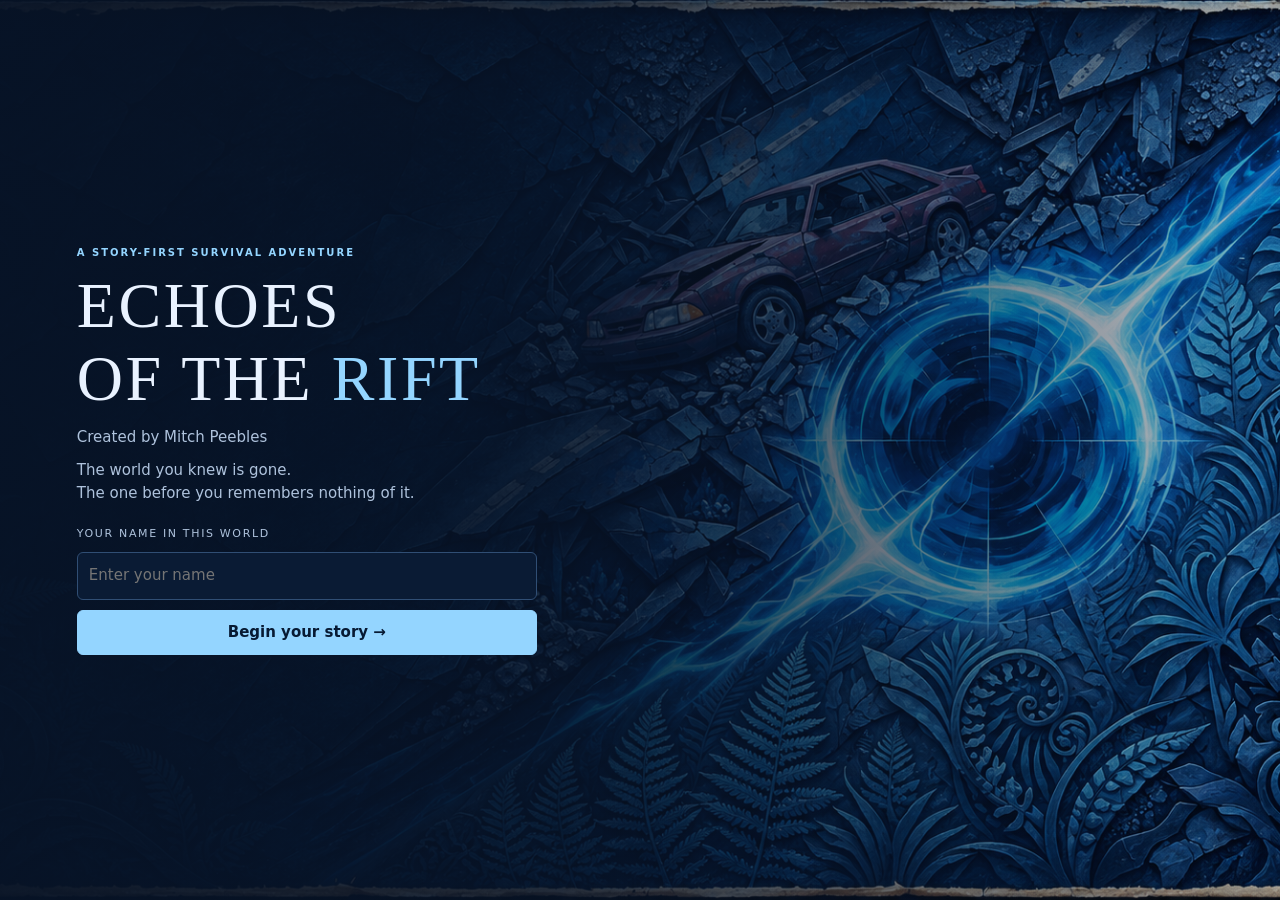
<file: index.html>
<!doctype html>
<html lang="en">
<head>
<meta charset="utf-8">
<meta name="viewport" content="width=device-width,initial-scale=1,viewport-fit=cover">
<meta name="author" content="Mitch Peebles">
<meta name="theme-color" content="#071326">
<meta name="description" content="Echoes of the Rift — a story-first survival adventure across a fractured prehistoric Earth.">
<title>Echoes of the Rift</title>
<link rel="icon" href="assets/favicon.svg" type="image/svg+xml">
<link rel="stylesheet" href="assets/style.css?v=6">
</head>
<body>
<div id="app"></div>
<div id="toast" role="status" aria-live="polite" hidden></div>
<dialog id="dlg" aria-label="Game panel"></dialog>
<noscript><p style="padding:2rem">Echoes of the Rift needs JavaScript. It runs entirely in your browser; nothing is sent anywhere.</p></noscript>
<script src="assets/art.js?v=6"></script>
<script src="assets/scene-data.js?v=6"></script>
<script src="assets/game.js?v=6"></script>
<script src="assets/gear-icons.js?v=6"></script>
<script src="assets/ui.js?v=6"></script>
</body>
</html>
</file>
<file: assets/style.css>
[hidden]{display:none!important}
:root{color-scheme:dark;--bg:#071326;--panel:#102440;--panel2:#0c1d36;--line:#304e74;--ink:#e9f2ff;--muted:#aec2dc;--accent:#94d5ff;--accent2:#b0bfff;--warn:#ffb4a8;--ok:#9be3b5}
*{box-sizing:border-box}
html{-webkit-text-size-adjust:100%}
body{margin:0;background:var(--bg);color:var(--ink);font:15px/1.55 system-ui,-apple-system,"Segoe UI",sans-serif;padding:env(safe-area-inset-top) env(safe-area-inset-right) env(safe-area-inset-bottom) env(safe-area-inset-left)}
h1,h2,h3{font-family:Georgia,serif;font-weight:400;line-height:1.15;margin:0}
h2{font-size:24px}h3{font-size:19px}
p{margin:0 0 10px;color:var(--muted)}
button{font:inherit;color:var(--ink);background:#1b385d;border:1px solid var(--line);border-radius:6px;padding:10px 14px;cursor:pointer;min-height:42px}
button:hover:not([aria-disabled=true]){border-color:var(--accent);background:#284d79}
button:focus-visible,input:focus-visible,summary:focus-visible{outline:3px solid var(--accent2);outline-offset:2px}
button.primary{background:var(--accent);color:#071a33;border-color:var(--accent);font-weight:700}
button.primary:hover:not([aria-disabled=true]){background:#c4e9ff}
button.ghost{background:transparent}
button[aria-disabled=true]{opacity:.5;cursor:not-allowed}
input[type=text],input[type=password],input[type=file]{font:inherit;color:var(--ink);background:#0a1b34;border:1px solid var(--line);border-radius:6px;padding:11px;width:100%}
.eyebrow{letter-spacing:.2em;font-size:10px;font-weight:700;color:var(--accent);text-transform:uppercase}
.tiny{font-size:12px}.muted{color:var(--muted)}.row{display:flex;gap:10px;flex-wrap:wrap;align-items:center}
.card{background:var(--panel);border:1px solid var(--line);border-radius:8px;padding:16px}

/* title */
.title{min-height:100vh;display:grid;align-items:center;padding:6vh 6vw;background:linear-gradient(90deg,rgba(7,19,38,.97) 0%,rgba(7,19,38,.85) 45%,rgba(7,19,38,.25) 100%),url(art/blue-rift-background.png) center/cover}
.title-box{max-width:460px}
.title h1{font-size:clamp(40px,8vw,64px);letter-spacing:.04em;margin:8px 0 10px}
.title h1 em{color:var(--accent);font-style:normal}
.title form{display:grid;gap:10px;margin-top:20px}
.title label{font-size:11px;letter-spacing:.15em;color:var(--muted)}

/* prologue */
.story{max-width:1000px;margin:auto;padding:24px 4vw 40px}
.story-panels{display:grid;grid-template-columns:repeat(auto-fit,minmax(170px,1fr));gap:8px;margin:14px 0}
.story-text{font:19px/1.8 Georgia,serif;color:#dceaff;margin:16px 0}
.art-panel{margin:0;border:1px solid var(--line);border-radius:6px;overflow:hidden;background:#000}
.art-panel svg{display:block;width:100%;height:auto}

/* hub */
.top{position:sticky;top:0;z-index:5;background:rgba(7,19,38,.96);border-bottom:1px solid var(--line);padding:8px 3vw;display:flex;gap:12px 18px;flex-wrap:wrap;align-items:center}
.brand{font:600 16px Georgia,serif;letter-spacing:.08em;color:var(--accent);white-space:nowrap}
.clock{font-size:14px;white-space:nowrap}
.meters{display:flex;gap:10px;flex:1;min-width:300px}
.meter{flex:1;min-width:60px}
.meter span{display:flex;justify-content:space-between;font-size:10px;letter-spacing:.1em;text-transform:uppercase;color:var(--muted)}
.meter b{color:var(--ink);font-weight:600}
.bar{height:6px;background:#26415f;border-radius:4px;overflow:hidden;margin-top:3px}
.bar i{display:block;height:100%;background:var(--accent)}
.meter.low .bar i{background:#ff8a78}.meter.low b{color:var(--warn)}
.top .row button{padding:7px 11px;min-height:36px;font-size:13px}
.hub{display:grid;gap:16px;padding:16px 3vw 40px;max-width:1400px;margin:auto;grid-template-columns:minmax(0,1.55fr) minmax(300px,1fr);grid-template-areas:"goal goal" "map here" "log here";align-items:start}
.goal{grid-area:goal;display:flex;gap:14px;align-items:center;justify-content:space-between;flex-wrap:wrap;background:linear-gradient(90deg,#14325a,var(--panel))}
.goal p{margin:2px 0 0;color:var(--ink)}
.map-col{grid-area:map;min-width:0}
.here{grid-area:here}.log{grid-area:log}
.map{position:relative;border:1px solid var(--line);border-radius:8px;overflow:hidden;aspect-ratio:1376/768;background:#000}
.map img{position:absolute;inset:0;width:100%;height:100%;display:block;user-select:none}
.pin{position:absolute;transform:translate(-50%,-50%);min-height:0;padding:3px 7px;font-size:10px;letter-spacing:.08em;font-weight:700;background:rgba(7,19,38,.82);border-color:#6d8fb8;border-radius:12px;white-space:nowrap}
.pin.locked{opacity:.55;border-style:dashed}
.pin.current{background:var(--accent);color:#071a33;border-color:#fff;z-index:2}
.pin.selected{outline:2px solid var(--accent2);z-index:3}
.pin.goal-pin{box-shadow:0 0 0 3px rgba(148,213,255,.35);animation:pulse 1.8s ease-in-out infinite}
@keyframes pulse{50%{box-shadow:0 0 0 8px rgba(148,213,255,.05)}}
@media (prefers-reduced-motion:reduce){.pin.goal-pin{animation:none}}
.selected-box{margin-top:12px}
.selected-box h3{margin:2px 0 6px}
.here-art{margin-bottom:12px}
.here h2{margin:2px 0 6px}
.actions{display:grid;gap:8px;margin-top:12px}
.act{display:flex;flex-direction:column;align-items:flex-start;text-align:left;gap:1px;width:100%}
.act small{color:var(--muted);font-size:12px}
.act.locked small{color:var(--warn)}
.act.glow{border-color:var(--accent);box-shadow:0 0 0 2px rgba(148,213,255,.25)}
.act.quest{background:#25406b}
.note-line{font-size:13px;color:var(--muted);padding:8px 10px;border:1px dashed var(--line);border-radius:6px}
.log ol{margin:8px 0 0;padding-left:18px;color:var(--muted);font-size:13px}
.log li{margin-bottom:4px}.log li:first-child{color:var(--ink)}

/* dialogs */
dialog{color:var(--ink);background:var(--panel);border:1px solid var(--accent);border-radius:10px;padding:0;width:min(560px,94vw);max-height:92vh;overflow:auto}
dialog.wide{width:min(980px,96vw)}
dialog::backdrop{background:rgba(2,8,18,.8)}
#dlg h2{padding:18px 20px 6px}
.dlg-body{padding:6px 20px}
.dlg-actions{display:flex;gap:8px;flex-wrap:wrap;padding:14px 20px 18px}
.dlg-actions button{flex:1 1 140px}
.lines p{color:var(--ink);margin:0 0 8px}.lines b{color:var(--accent);margin-right:6px}
.hpbar{height:10px;background:#26415f;border-radius:6px;overflow:hidden;margin:4px 0 10px}.hpbar i{display:block;height:100%;background:#ff8a78}
.recipes{display:grid;grid-template-columns:repeat(auto-fill,minmax(250px,1fr));gap:12px;margin:6px 0}
.recipe{background:var(--panel2);border:1px solid var(--line);border-radius:8px;padding:12px;display:flex;flex-direction:column;gap:6px}
.recipe h3{font-size:17px}.recipe p{font-size:13px;margin:0}
.chips{display:flex;gap:5px;flex-wrap:wrap}
.chip{font-size:11px;border:1px solid var(--line);border-radius:12px;padding:2px 8px;color:var(--muted)}
.chip.ok{color:var(--ok);border-color:#3b7a55}.chip.no{color:var(--warn);border-color:#8a4b44}
.recipe button{margin-top:auto}
.inv{display:grid;grid-template-columns:repeat(auto-fill,minmax(150px,1fr));gap:8px;margin:6px 0 12px}
.inv div{background:var(--panel2);border:1px solid var(--line);border-radius:6px;padding:8px 10px;font-size:13px}.inv b{float:right;color:var(--accent)}
.scene{position:relative}
.hot{position:absolute;transform:translate(-50%,-50%);width:36px;height:36px;border-radius:50%;padding:0;min-height:0;font-size:12px;font-weight:700;background:rgba(7,19,38,.8);border:2px solid var(--accent)}
.hot.found{border-color:var(--ok);color:var(--ok)}.hot.sel{background:var(--accent);color:#071a33}.hot.hidden{border-style:dashed}
.search-grid{display:grid;grid-template-columns:minmax(0,1.5fr) minmax(250px,1fr);gap:14px;align-items:start}@media (max-width:820px){.search-grid{grid-template-columns:1fr}}
.objs{display:flex;gap:6px;flex-wrap:wrap;margin:10px 0}
.objs button{font-size:13px;padding:6px 10px;min-height:36px}.objs button.sel{border-color:var(--accent);background:#284d79}
.trail{display:grid;grid-template-columns:repeat(4,1fr);gap:6px;max-width:300px;margin:10px 0}
.trail button{aspect-ratio:1;padding:0}.trail button.chosen{background:var(--accent);color:#071a33}
details{margin:8px 0;border:1px solid var(--line);border-radius:6px;padding:8px 12px;background:var(--panel2)}summary{cursor:pointer;font-weight:600}
.quest-row{padding:8px 0;border-bottom:1px solid #1d3552;color:var(--muted)}.quest-row.now{color:var(--ink)}.quest-row.done b{color:var(--ok)}
#toast{position:fixed;left:50%;bottom:max(16px,env(safe-area-inset-bottom));transform:translateX(-50%);max-width:min(560px,92vw);background:#0d2a4d;border:1px solid var(--accent);border-radius:8px;padding:10px 16px;z-index:50;box-shadow:0 6px 24px rgba(0,0,0,.5)}

@media (max-width:980px){
  .hub{grid-template-columns:1fr;grid-template-areas:"goal" "here" "map" "log"}
  .pin{font-size:0;padding:0;width:20px;height:20px}
  .pin.current,.pin.selected,.pin.goal-pin{font-size:10px;width:auto;height:auto;padding:3px 7px}
  .meters{order:5;flex-basis:100%}
}
@media (max-width:520px){.top .brand{display:none}.dlg-actions button{flex-basis:100%}}
select{font:inherit;color:var(--ink);background:#0a1b34;border:1px solid var(--line);border-radius:6px;padding:8px;width:100%}
.clock{font-size:13px}

.recipe .art-panel{width:96px;border-radius:6px;overflow:hidden;align-self:flex-start}

.illbar{height:8px;background:#3a1f26;border-radius:6px;overflow:hidden;margin:0 0 6px}.illbar i{display:block;height:100%;background:#e0453a}
.row2{display:flex;gap:8px;flex-wrap:wrap}.row2 button{flex:1}
.gear-people{display:flex;gap:6px;flex-wrap:wrap;margin-bottom:10px}.gear-people button{padding:6px 12px;min-height:0}
.gear-grid{display:grid;grid-template-columns:260px 1fr;gap:16px;align-items:start}
.slots{display:grid;grid-template-columns:repeat(3,76px);gap:8px}
.slot,.item{position:relative;width:76px;height:76px;min-height:0;display:flex;flex-direction:column;align-items:center;justify-content:center;gap:2px;padding:4px;background:#5a3a22;border:2px solid #7a5230;border-radius:8px;color:var(--ink);cursor:pointer}
.slot{background:#3a2a22;border-style:dashed}.slot.t1,.slot.t2,.slot.t3{border-style:solid;background:#5a3a22}
.slot small,.item small{font-size:10px;line-height:1.1;text-align:center;color:#e8d9c4}
.item.t2,.slot.t2{border-color:#7fb4ff}.item.t3,.slot.t3{border-color:#ffc94d}
.slot.on,.item.on{outline:2px solid var(--accent);outline-offset:1px}
.gl{font-size:26px;line-height:1}.tier{position:absolute;top:2px;left:5px;font-size:10px;font-weight:700;color:#ffe6b0}.count{position:absolute;top:2px;right:5px;font-size:11px;font-weight:700}
.bag{display:grid;grid-template-columns:repeat(auto-fill,76px);gap:8px}
.gear-detail{margin-top:12px}
@media(max-width:640px){.gear-grid{grid-template-columns:1fr}}

.recipe.mine{align-self:start}
.dusk{color:#ffcf7a;font-style:normal;font-size:12px}.gl{display:inline-flex}.gear-svg{display:block}

.region-tabs{display:flex;gap:8px;flex-wrap:wrap;margin-bottom:8px}.region-tabs button{min-height:44px;flex:1}.region-caption{padding:0 4px;margin-bottom:8px}.map-col .map{overflow:hidden}.map-col .pin{min-height:34px}
@media(max-width:600px){.region-tabs button{font-size:12px;padding:10px 8px}.map-col .pin{font-size:9px;padding:5px 6px;min-height:30px}}

.pin-time{display:block;font-size:10px;line-height:1.2;margin-top:3px;color:#d7eaff}.pin{white-space:nowrap}
</file>
